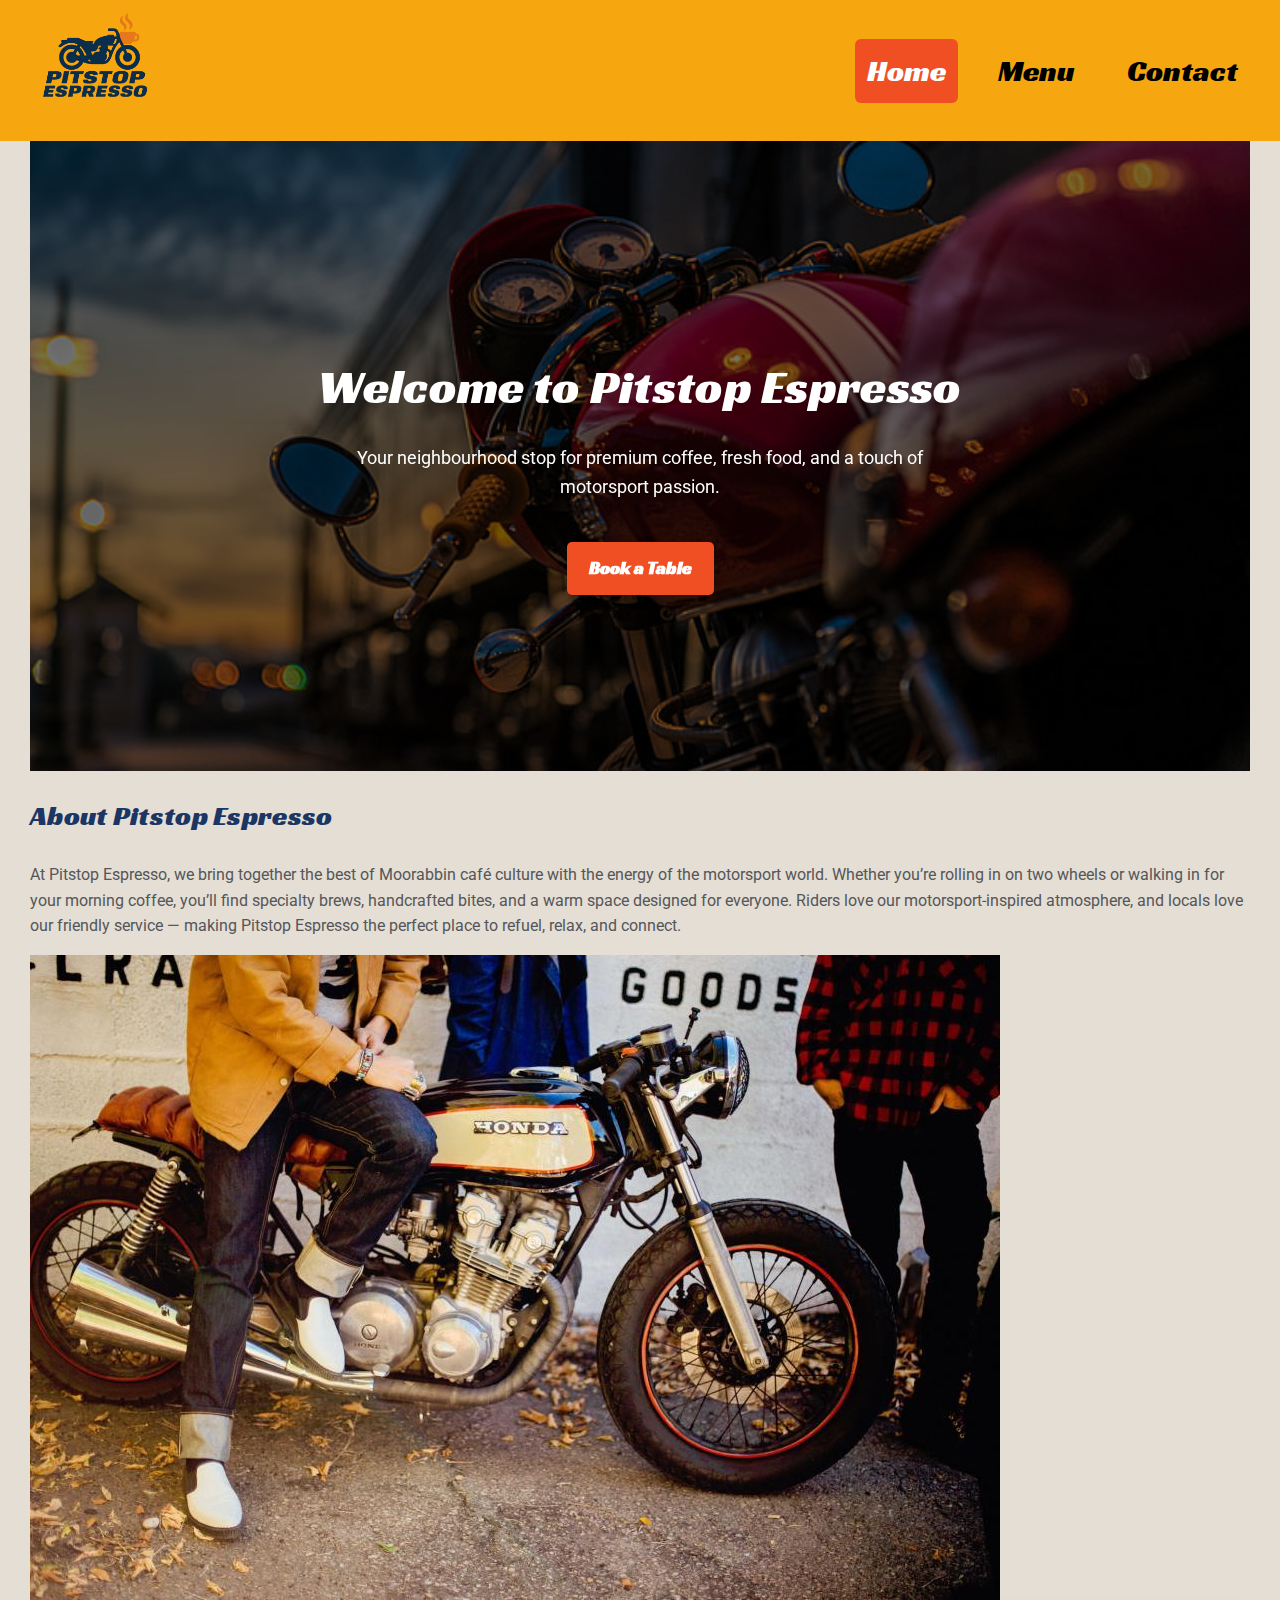
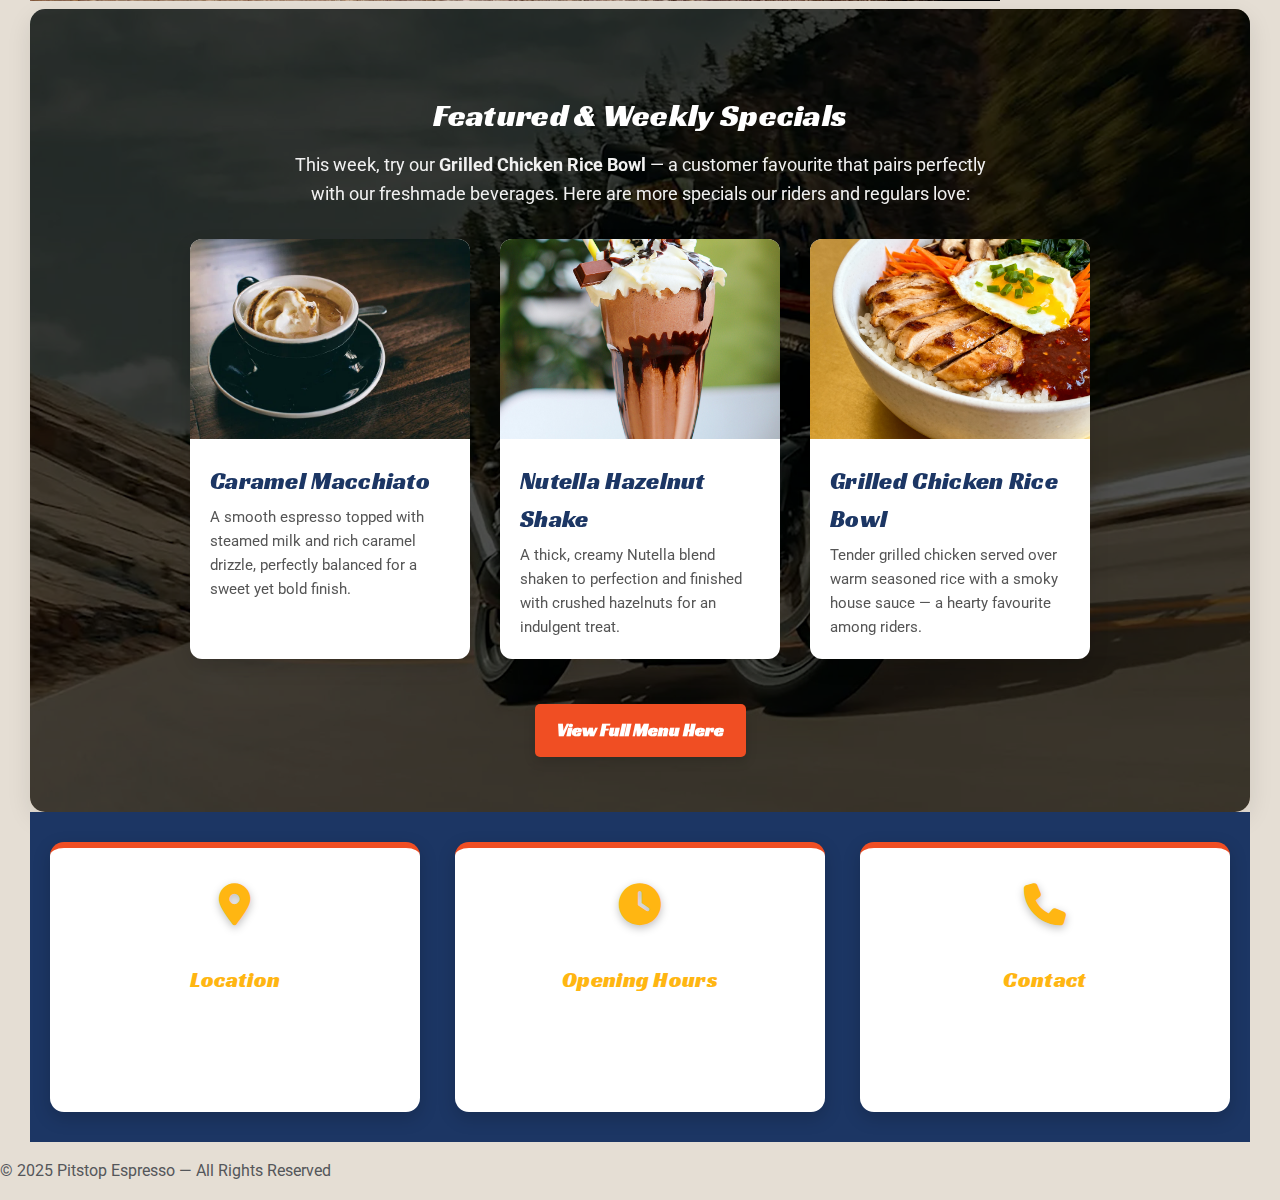
<file: index.html>
<!DOCTYPE html>
<html lang="en">

<head>
  <meta charset="UTF-8">
  <meta name="viewport" content="width=device-width, initial-scale=1.0">
  <title>Best Coffee in Moorabbin | Pitstop Espresso Café</title>

  <meta name="description"
        content="Pitstop Espresso is a cosy Moorabbin café serving specialty coffee, brunch, milkshakes and all-day bites with a motorsport-inspired atmosphere.">

  <link href="https://fonts.googleapis.com/css2?family=Racing+Sans+One&family=Roboto:wght@300;400;500&display=swap" rel="stylesheet">
  <link rel="stylesheet" href="styles.css">
  <link rel="stylesheet" href="https://cdnjs.cloudflare.com/ajax/libs/font-awesome/6.5.0/css/all.min.css">

</head>

<body>

  <!-- ================= NAVBAR ================= -->
  <header class="navbar">
    <div class="navbar-inner">

      <!-- Logo -->
      <a href="index.html" class="logo" aria-label="Pitstop Espresso home">
        <img src="./images/logo/pitstop-espresso-logo.png" class="logo-img" alt="Pitstop Espresso café logo">
      </a>

      <!-- Hamburger (mobile only) -->
      <div class="hamburger"
           id="hamburger"
           onclick="toggleMenu()"
           aria-label="Toggle navigation menu"
           role="button"
           tabindex="0">
        <span></span>
        <span></span>
        <span></span>
      </div>

      <!-- Navigation -->
      <nav id="navMenu" class="nav-links" aria-label="Main navigation">
        <a href="index.html" class="active">Home</a>
        <a href="menu.html">Menu</a>
        <a href="contact.html">Contact</a>
      </nav>

    </div>
  </header>

  <!-- PAGE CONTENT -->
  <main class="container">


    <section class="hero">
      <div class="hero-overlay"></div>
    
      <div class="hero-content">
        <h1>Welcome to Pitstop Espresso</h1>
        <p>Your neighbourhood stop for premium coffee, fresh food, and a touch of motorsport passion.</p>
        <a href="contact.html" class="cta-btn">Book a Table</a>
      </div>
    </section>
    
    <section class="about-split">
      <div class="about-text">
        <h2>About Pitstop Espresso</h2>
        <p>
          At Pitstop Espresso, we bring together the best of Moorabbin café culture with the energy of the motorsport world.
          Whether you’re rolling in on two wheels or walking in for your morning coffee, you’ll find specialty brews,
          handcrafted bites, and a warm space designed for everyone. Riders love our motorsport-inspired atmosphere, and
          locals love our friendly service — making Pitstop Espresso the perfect place to refuel, relax, and connect.
        </p>
      </div>
    
      <div class="about-img">
        <img src="./images/stock/img1.jpg" alt="Inside Pitstop Espresso café with motorsport inspired design">
      </div>
    </section>
    
    <!-- Combined Featured + Specials Section -->
    <article class="featured-specials menu-border">
    
      <div class="featured-bg">
        <div class="featured-overlay"></div>
    
        <div class="featured-specials-inner">
    
          <h2>Featured & Weekly Specials</h2>
    
          <p class="featured-description">
            This week, try our <strong>Grilled Chicken Rice Bowl</strong> — a customer favourite that pairs perfectly
            with our freshmade beverages. Here are more specials our riders and regulars love:
          </p>
    
    <div class="featured-grid product-style">
    
        <div class="product-card">
            <img src="./images/stock/caramel-macchiato.webp" alt="Caramel Macchiato">
            <h3>Caramel Macchiato</h3>
            <p>A smooth espresso topped with steamed milk and rich caramel drizzle, perfectly balanced for a sweet yet bold finish.</p>
        </div>
    
        <div class="product-card">
            <img src="./images/stock/Nutella-Hazelnut-Shake.jpeg" alt="Nutella Hazelnut Shake">
            <h3>Nutella Hazelnut Shake</h3>
            <p>A thick, creamy Nutella blend shaken to perfection and finished with crushed hazelnuts for an indulgent treat.</p>
        </div>
    
        <div class="product-card">
            <img src="./images/stock/Grilled-Chicken-Rice-Bowl.png" alt="Grilled Chicken Rice Bowl">
            <h3>Grilled Chicken Rice Bowl</h3>
            <p>Tender grilled chicken served over warm seasoned rice with a smoky house sauce — a hearty favourite among riders.</p>
        </div>
    
    </div>
    
          <div class="center-btn">
            <a href="menu.html" class="cta-btn">View Full Menu Here</a>
          </div>
    
        </div>
      </div>
    
    </article>
    
        <section class="info-cards" aria-label="Location, hours and contact details">
    <div class="info-card">
      <i class="fa-solid fa-location-dot info-icon"></i>
      <h3>Location</h3>
      <p>209 Chesterville Rd<br>Moorabbin VIC 3189</p>
    </div>
    
    <div class="info-card">
      <i class="fa-solid fa-clock info-icon"></i>
      <h3>Opening Hours</h3>
      <p>Monday – Sunday<br>7:00 AM – 4:00 PM</p>
    </div>
    
    <div class="info-card">
      <i class="fa-solid fa-phone info-icon"></i>
      <h3>Contact</h3>
      <p>Phone: (03) 9123 4567<br>Email: hello@pitstopespresso.com</p>
    </div>
    </section>
    
  </main>



  <footer>
    <p>© 2025 Pitstop Espresso — All Rights Reserved</p>
  </footer>

  <script src="functions.js"></script>
</body>
</html>
</file>
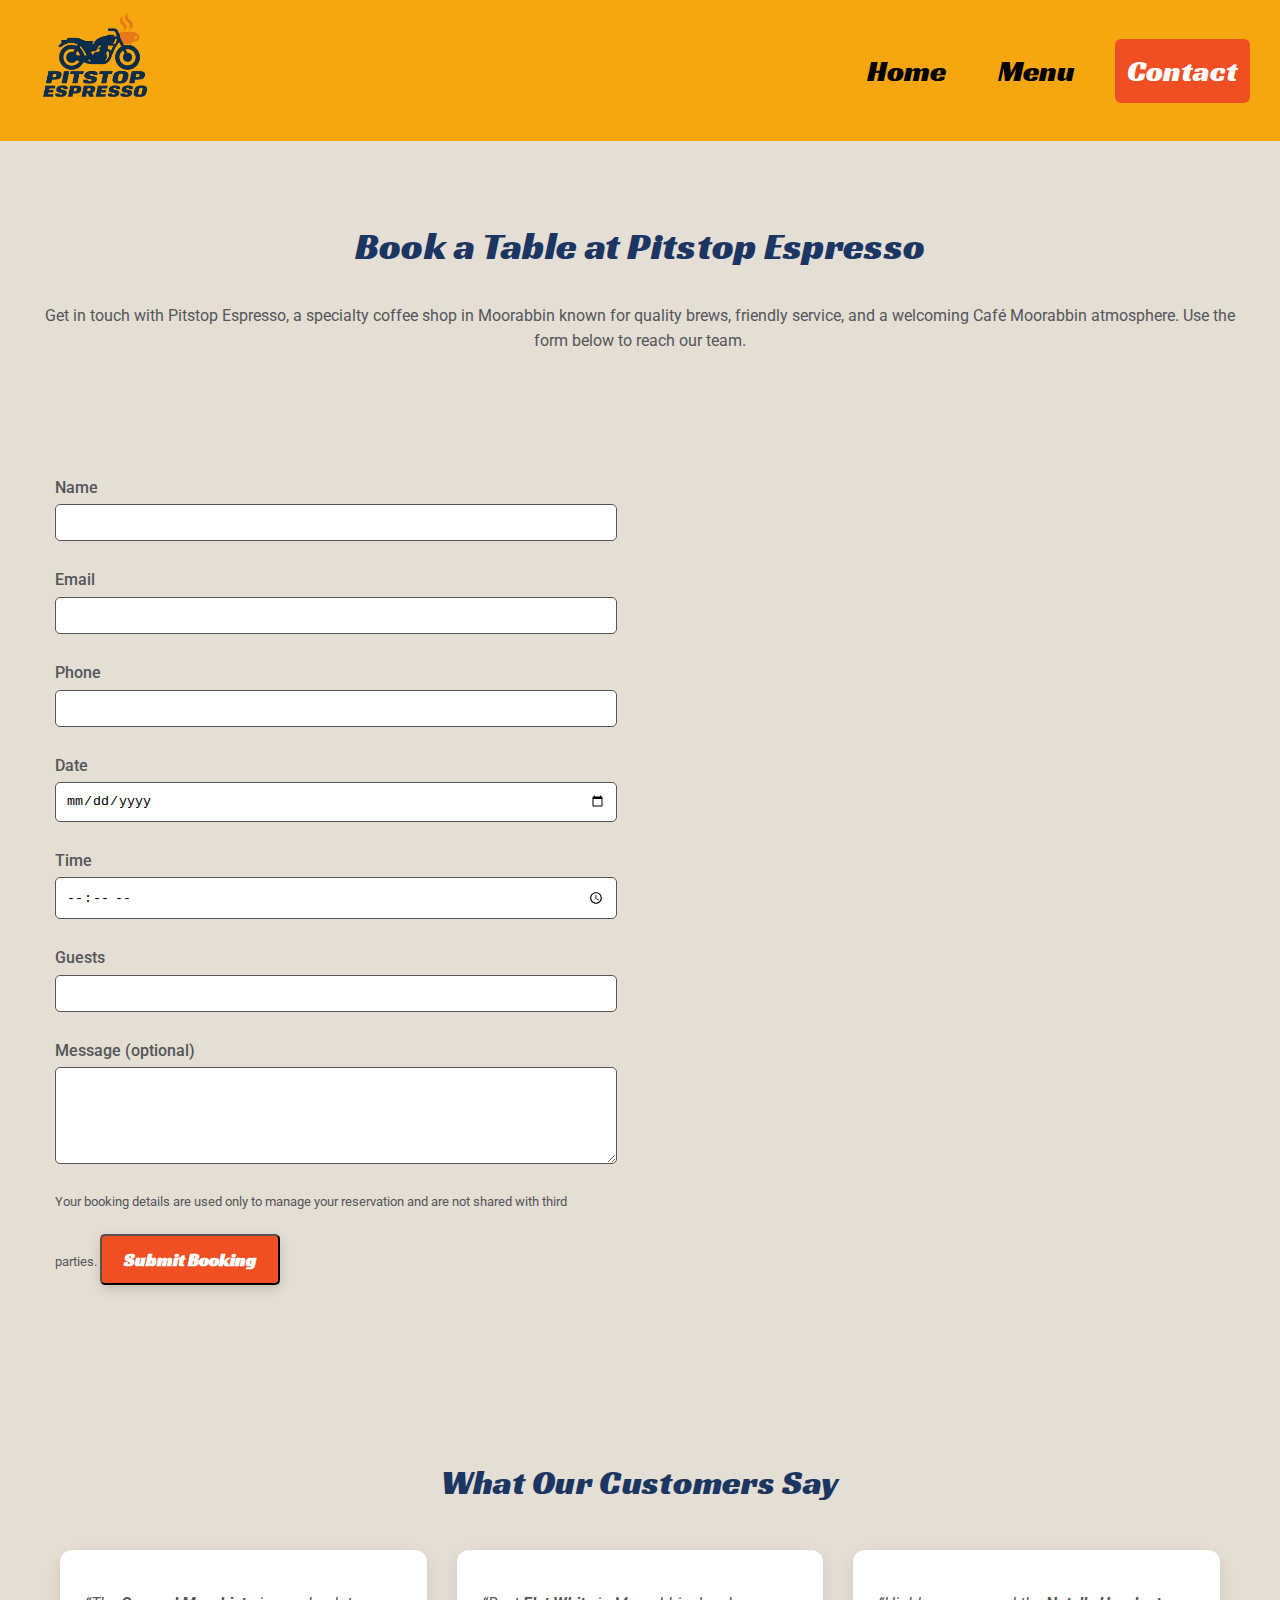
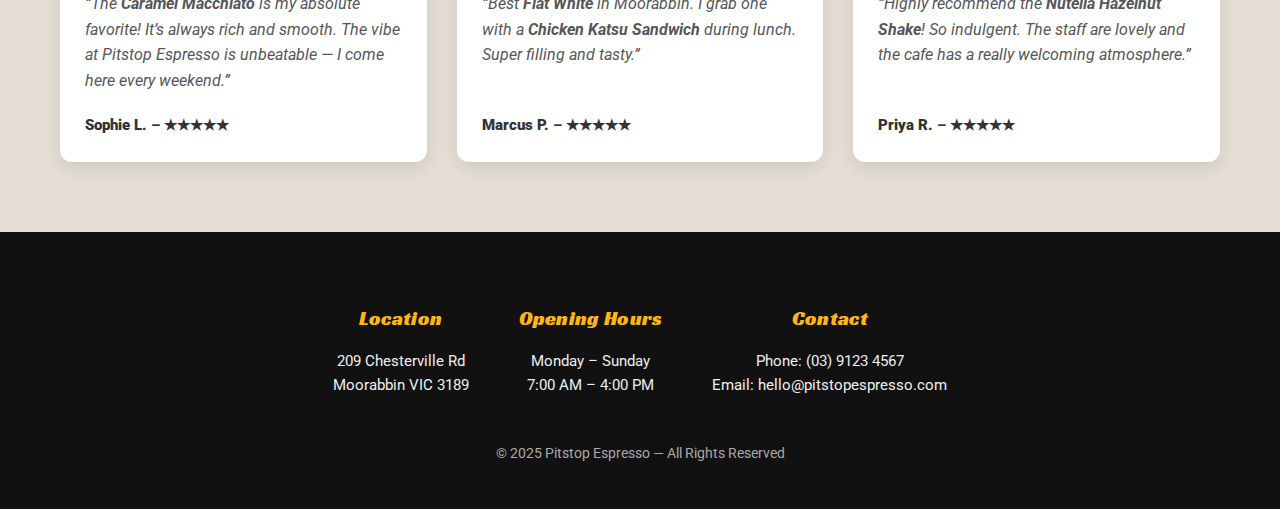
<file: contact.html>
<!DOCTYPE html>
<html lang="en">

<head>
  <!-- Google tag (gtag.js) -->
<script async src="https://www.googletagmanager.com/gtag/js?id=G-E4ED9GT4L2"></script>
<script>
  window.dataLayer = window.dataLayer || [];
  function gtag(){dataLayer.push(arguments);}
  gtag('js', new Date());
  gtag('config', 'G-E4ED9GT4L2');
</script>

  <meta charset="UTF-8">
  <meta name="viewport" content="width=device-width, initial-scale=1.0">
  <title>Contact & Bookings | Pitstop Espresso Moorabbin</title>

  <meta name="description"
        content="Contact Pitstop Espresso in Moorabbin to book a table, ask about dietary options or plan your next coffee catch-up. View our location and opening hours.">

  <link href="https://fonts.googleapis.com/css2?family=Racing+Sans+One&family=Roboto:wght@300;400;500&display=swap" rel="stylesheet">
  <link rel="stylesheet" href="styles.css">
</head>

<body>

  <!-- ================= NAVBAR ================= -->
  <header class="navbar">
    <div class="navbar-inner">

      <!-- Logo (click to homepage) -->
      <a href="index.html" class="logo" aria-label="Pitstop Espresso home">
        <img src="./images/logo/pitstop-espresso-logo.png" class="logo-img" alt="Pitstop Espresso café logo">
      </a>

      <!-- Hamburger (mobile only) -->
      <div class="hamburger"
           id="hamburger"
           onclick="toggleMenu()"
           aria-label="Toggle navigation menu"
           role="button"
           tabindex="0">
        <span></span>
        <span></span>
        <span></span>
      </div>

      <!-- Navigation -->
      <nav id="navMenu" class="nav-links" aria-label="Main navigation">
        <a href="index.html">Home</a>
        <a href="menu.html">Menu</a>
        <a href="contact.html" class="active">Contact</a>
      </nav>

    </div>
  </header>

  <!-- ================= PAGE CONTENT ================= -->
  <main class="container">

    <section class="contact-header">
      <h1>Book a Table at Pitstop Espresso</h1>
      <p>Get in touch with Pitstop Espresso, a specialty coffee shop in Moorabbin known for quality brews,
      friendly service, and a welcoming Café Moorabbin atmosphere. Use the form below to reach our team.</p>
    </section>

    <div class="contact-layout">

      <!-- FORM -->
      <div class="contact-form">
        <form aria-label="Table booking form">
          <label for="name">Name</label>
          <input id="name" name="name" type="text" required>

          <label for="email">Email</label>
          <input id="email" name="email" type="email" required>

          <label for="phone">Phone</label>
          <input id="phone" name="phone" type="tel" required>

          <label for="date">Date</label>
          <input id="date" name="date" type="date" required>

          <label for="time">Time</label>
          <input id="time" name="time" type="time" required>

          <label for="guests">Guests</label>
          <input id="guests" name="guests" type="number" min="1" required>

          <label for="message">Message (optional)</label>
          <textarea id="message" name="message" rows="5"></textarea>

          <small class="privacy-note">
            Your booking details are used only to manage your reservation and are not shared with third parties.
          </small>

          <button type="submit" class="cta-btn">Submit Booking</button>
        </form>
      </div>

      <!-- MAP -->
      <div class="contact-map">
        <iframe
          title="Pitstop Espresso location on map"
          src="https://www.google.com/maps/embed?pb=!1m18!1m12!1m3!1d786.6108382739775!2d145.05903556966524!3d-37.943432740626726!2m3!1f0!2f0!3f0!3m2!1i1024!2i768!4f13.1!3m3!1m2!1s0x6ad66c05fd4d3e33%3A0x70fbfe63bc4c8c0!2s209%20Chesterville%20Rd%2C%20Moorabbin%20VIC%203189!5e0!3m2!1sen!2sau!4v1764254084466!5m2!1sen!2sau"
          width="600"
          height="450"
          style="border:0;"
          allowfullscreen=""
          loading="lazy"
          referrerpolicy="no-referrer-when-downgrade">
        </iframe>
      </div>

    </div> <!-- END contact-layout -->

    <!-- ================= TESTIMONIALS ================= -->
    <section class="testimonials" aria-label="Customer reviews">
      <h2>What Our Customers Say</h2>

      <div class="testimonial-grid">

        <div class="testimonial-card">
          <p class="testimonial-text">
            “The <strong>Caramel Macchiato</strong> is my absolute favorite! It’s always rich and smooth. The vibe at Pitstop Espresso is unbeatable — I come here every weekend.”
          </p>
          <div class="testimonial-meta">
            <strong>Sophie L.</strong> – ★★★★★
          </div>
        </div>

        <div class="testimonial-card">
          <p class="testimonial-text">
            “Best <strong>Flat White</strong> in Moorabbin. I grab one with a <strong>Chicken Katsu Sandwich</strong> during lunch. Super filling and tasty.”
          </p>
          <div class="testimonial-meta">
            <strong>Marcus P.</strong> – ★★★★★
          </div>
        </div>

        <div class="testimonial-card">
          <p class="testimonial-text">
            “Highly recommend the <strong>Nutella Hazelnut Shake</strong>! So indulgent. The staff are lovely and the cafe has a really welcoming atmosphere.”
          </p>
          <div class="testimonial-meta">
            <strong>Priya R.</strong> – ★★★★★
          </div>
        </div>



      </div>
    </section>

  </main>

  <!-- ================= FOOTER ================= -->
<footer class="main-footer">
  <div class="footer-content">

    <div class="footer-card">
      <i class="fa-solid fa-location-dot footer-icon"></i>
      <h3>Location</h3>
      <p>209 Chesterville Rd<br>Moorabbin VIC 3189</p>
    </div>

    <div class="footer-card">
      <i class="fa-solid fa-clock footer-icon"></i>
      <h3>Opening Hours</h3>
      <p>Monday – Sunday<br>7:00 AM – 4:00 PM</p>
    </div>

    <div class="footer-card">
      <i class="fa-solid fa-phone footer-icon"></i>
      <h3>Contact</h3>
      <p>
        Phone: <a href="tel:+61391234567">(03) 9123 4567</a><br>
        Email: <a href="mailto:hello@pitstopespresso.com">hello@pitstopespresso.com</a>
      </p>
    </div>

  </div>

  <div class="footer-bottom">
    <p>© 2025 Pitstop Espresso — All Rights Reserved</p>
  </div>
</footer>

  <script src="./functions.js"></script>
</body>
</html>
</file>
<file: styles.css>
/* ============================================
   GOOGLE FONTS
============================================ */
@import url('https://fonts.googleapis.com/css2?family=Racing+Sans+One&family=Roboto:wght@300;400;500&display=swap');

/* ============================================
   COLOR PALETTE
============================================ */
:root {
    --navbar-gold: #F6A60E;
    --repsol-orange: #F04E23;
    --repsol-yellow: #FFB612;
    --repsol-grey: #54565A;
    --white: #FFFFFF;
    --light-grey: #F5F5F5;
    --deep-blue: #1C3664;
    --pastel: #e5ded4;
}

/* ============================================
   GLOBAL STYLES
============================================ */
body {
    margin: 0;
    background: var(--pastel);
    color: var(--repsol-grey);
    font-family: 'Roboto', sans-serif;
    line-height: 1.6;
}

.container {
    max-width: 1800px;
    margin: 0 auto;
    padding: 0 30px;
}

h1, h2, h3 {
    font-family: 'Racing Sans One', cursive;
    font-weight: normal;
    letter-spacing: 0.3px;
    color: var(--deep-blue);
}

h1 { font-size: 38px; }
h2 { font-size: 28px; }
h3 { font-size: 22px; }

/* ============================================
   NAVBAR (DESKTOP DEFAULT)
============================================ */
.navbar {
    background: var(--navbar-gold);
    padding: 18px 0;
    width: 100%;
    overflow: visible;
}

.navbar-inner {
    max-width: 1600px;
    margin: 0 auto;
    padding: 0 30px;
    display: flex;
    justify-content: space-between;
    align-items: center;
}

.logo-img {
    height: 130px;      /* increase logo size */
    width: auto;
    margin-top: -25px;  /* pull it upward so navbar height stays the same */
    object-fit: contain;
    display: block;
}

/* Desktop nav */
.nav-links {
    display: flex;
    gap: 28px;
}

.nav-links a {
    font-family: 'Racing Sans One', cursive;
    font-size: 30px;
    color: #000;
    text-decoration: none;
    padding: 8px 12px;
    border-radius: 6px;
    transition: 0.25s;
}

.nav-links a:hover,
.nav-links a.active {
    background: var(--repsol-orange);
    color: white;
}

/* Hide hamburger on desktop */
.hamburger {
    display: none;
}

/* ============================================
   MENU CARDS (FANCY STYLE)
============================================ */
.menu-cards.fancy-menu {
  display: grid;
  grid-template-columns: repeat(auto-fit, minmax(300px, 1fr));
  gap: 30px;
  padding: 20px 0;
}

.menu-card.fancy {
  background: var(--white);
  padding: 35px;
  border-radius: 16px;
  border-top: 6px solid var(--repsol-orange);
  border-right: 6px solid var(--navbar-gold);
  box-shadow: 0px 6px 20px rgba(0, 0, 0, 0.15);
  transition: 0.25s ease;
}

.menu-card.fancy:hover {
  transform: translateY(-6px);
  box-shadow: 0px 10px 25px rgba(0, 0, 0, 0.22);
}

.menu-card.fancy h2 {
  text-align: center;
  font-family: 'Racing Sans One', cursive;
  font-size: 28px;
  color: var(--deep-blue);
  margin-bottom: 10px;
}

.menu-icon {
  font-size: 40px;
  text-align: center;
  margin-bottom: 8px;
}

.tire-line {
  height: 6px;
  width: 100%;
  margin: 10px 0 25px 0;
  border-radius: 3px;
  opacity: 0.28;
  background: repeating-linear-gradient(
    90deg,
    #000,
    #000 10px,
    transparent 10px,
    transparent 22px
  );
}

.fancy-list {
  list-style: none;
  padding: 0;
  margin: 0;
}

.fancy-list li {
  display: flex;
  justify-content: space-between;
  padding: 12px 0;
  font-size: 17px;
  border-bottom: 1px dashed #dcdcdc;
}

.fancy-list li span {
  font-weight: 500;
  color: var(--deep-blue);
}

.fancy-list li strong {
  color: var(--repsol-orange);
  font-weight: 700;
}

.fancy-list li.highlight {
  background: rgba(246, 166, 14, 0.12);
  border-radius: 6px;
  padding: 15px;
  font-weight: 700;
}

.addons {
  font-size: 13px;
  line-height: 1.4;
  color: var(--repsol-orange);
  font-weight: bold;
  margin-bottom: 10px;
  text-align: center;
}

.download-section {
  display: flex;
  justify-content: center;
  margin: 50px 0; /* space above and below */
}

.cta-btn {
  background: var(--repsol-orange);
  color: var(--white);
  padding: 12px 22px;
  border-radius: 5px;
  text-decoration: none;
  font-weight: bold;
  font-family: 'Racing Sans One', cursive;
  font-size: 18px;
  box-shadow: 0 4px 12px rgba(0,0,0,0.15);
  transition: background 0.3s ease;
}

.cta-btn:hover {
  background: #c73a17;
}



/* ============================================
   MOBILE NAVBAR
============================================ */
@media (max-width: 700px) {

.menu-bg {
    position: fixed;
    top: 0;
    left: 0;
    width: 100%;
    height: 100%;
    background: url("./images/stock/menu-bg.jpg") center/cover no-repeat;
    opacity: 0.14;
    z-index: -1;
    pointer-events: none;
    filter: grayscale(30%);
}

.menu-hero {
    position: relative;
    height: 45vh;
    min-height: 300px;
    background: url("./images/stock/menu-hero-img.webp") center/cover no-repeat;
    border-radius: 14px;
    margin-top: 40px;
    margin-bottom: 40px;
    overflow: hidden;

    display: flex;
    justify-content: center;
    align-items: center;
}

.menu-hero-overlay {
    position: absolute;
    inset: 0;
    background: rgba(0,0,0,0.50);
    backdrop-filter: brightness(0.85);
}

.menu-hero-content {
    position: relative;
    z-index: 2;
    text-align: center;
    max-width: 650px;
    padding: 20px;
    color: var(--white);
}

.menu-hero-content h1 {
    font-family: 'Racing Sans One', cursive;
    font-size: 50px;
    margin-bottom: 12px;
    color: var(--white);
}

.menu-hero-content p {
    font-size: 18px;
    color: #e8e8e8;
}

body.menu-open {
    overflow: hidden;
}

.hamburger {
    display: flex;
    flex-direction: column;
    gap: 5px;
    cursor: pointer;
    z-index: 1001;
}

.hamburger span {
    width: 25px;
    height: 3px;
    background: #000;
    border-radius: 3px;
    transition: 0.3s ease;
}

.nav-links {
    position: fixed;
    top: 0;
    right: -300px;
    width: 260px;
    height: 100vh;
    background: var(--navbar-gold);
    flex-direction: column;
    padding: 100px 20px;
    gap: 20px;
    transition: right 0.3s ease;
    z-index: 999;
}

.nav-links.open {
    right: 0;
}

.hamburger.active span:nth-child(1) {
    transform: translateY(7px) rotate(45deg);
}

.hamburger.active span:nth-child(2) {
    opacity: 0;
}

.hamburger.active span:nth-child(3) {
    transform: translateY(-7px) rotate(-45deg);
}

}

/* ============================================
   HERO SECTION – IMAGE + DARK OVERLAY
============================================ */
.hero {
    position: relative;
    height: 70vh;
    min-height: 420px;
    background: url("./images/stock/img2.jpg") center/cover no-repeat;
    margin-top: 0;
    overflow: hidden;

    display: flex;
    justify-content: center;
    align-items: center;
}

.hero-overlay {
    position: absolute;
    inset: 0;
    background: rgba(0, 0, 0, 0.45);
    backdrop-filter: brightness(0.85);
}

.hero-content {
    position: relative;
    text-align: center;
    color: var(--white);
    max-width: 650px;
    padding: 20px;
    z-index: 2;
}

.hero-content h1 {
    font-size: 48px;
    margin-bottom: 15px;
    color: var(--white);
}

.hero-content p {
    font-size: 18px;
    line-height: 1.6;
    margin-bottom: 20px;
}

@media (max-width: 700px) {
.hero {
    height: 50vh;
    min-height: 320px;
}

.hero-content h1 {
    font-size: 32px;
}

.hero-content p {
    font-size: 16px;
}
}

/* ============================================
   CTA BUTTON
============================================ */
.cta-btn {
    background: var(--repsol-orange);
    color: var(--white);
    padding: 12px 22px;
    border-radius: 5px;
    text-decoration: none;
    font-weight: bold;
    display: inline-block;
    margin-top: 20px;
    font-family: 'Racing Sans One', cursive;
    font-size: 18px;
}

.cta-btn:hover {
    background: #c73a17;
}

.center-btn {
    text-align: center;
    margin-top: 25px;
}

/* ============================================
   ABOUT SECTION
============================================ */

.pitstop-about {
    padding: 5px 5px 5px 5px;
    background: var(--pastel);
}

.pitstop-about-container {
    max-width: 1500px;
    margin: 0 auto;
    display: grid;
    grid-template-columns: 2fr 1fr;
    gap: 70px;
    align-items: start;
}

.pitstop-about-left h2 {
    font-size: 48px;
    margin-bottom: 10px;
    color: #000;
    margin-top: 0;
}

.pitstop-about-left p {
    font-size: 18px;
    line-height: 1.7;
    margin-bottom: 20px;
    color: #222;
}

.pitstop-about-left h3 {
    font-size: 22px;
    margin-top: 20px;
    margin-bottom: 8px;
    color: #000;
}

/* RIGHT SIDE BUTTONS */
.pitstop-about-right {
    display: flex;
    flex-direction: column;
    gap: 20px;
    margin-top: 15px;
}

.pitstop-btn {
    display: block;
    background: #000;
    color: #fff;
    text-align: center;
    padding: 18px 25px;
    border-radius: 4px;
    font-size: 18px;
    font-weight: 600;
    text-decoration: none;
    transition: 0.25s ease;
}

.pitstop-btn:hover {
    background: var(--repsol-orange);
}

@media (max-width: 900px) {
.pitstop-about-container {
    grid-template-columns: 1fr;
    gap: 40px;
}

.pitstop-about-left h2 {
    font-size: 38px;
}
}

/* ============================================
   POPULAR ITEMS
============================================ */
.popular-items {
    text-align: center;
}

.grid-3 {
    display: grid;
    grid-template-columns: repeat(auto-fit, minmax(230px, 1fr));
    gap: 25px;
    margin-top: 20px;
}

.card {
    background: var(--repsol-yellow);
    padding: 40px 20px;
    border-radius: 10px;
    font-weight: bold;
    color: var(--deep-blue);
    font-family: 'Racing Sans One', cursive;
    font-size: 20px;
}

/* ============================================
   FEATURED + SPECIALS
============================================ */
.featured-specials {
    margin-top: 0;
    border-radius: 18px;
    padding: 0; /* Remove colored border spacing */
    background: none; /* Remove gradient background (border effect) */
    box-shadow: 0 8px 24px rgba(0,0,0,0.1); /* Optional: keep drop shadow */
}

.featured-bg {
    position: relative;
    background: url("./images/stock/featuredimg.webp") center/cover no-repeat;
    border-radius: 15px;
    overflow: hidden;
    padding: 25px 0;
}

.featured-overlay {
    position: absolute;
    inset: 0;
    background: rgba(0,0,0,0.55);
    backdrop-filter: brightness(0.7);
    z-index: 1;
}

.featured-specials-inner {
    position: relative;
    z-index: 2;
    max-width: 900px;
    margin: 0 auto;
    text-align: center;
    padding: 30px 20px;
}

.featured-specials-inner h2 {
    font-size: 32px;
    margin-bottom: 10px;
    color: var(--white);
    font-family: 'Racing Sans One', cursive;
}

.featured-description {
    font-size: 18px;
    max-width: 700px;
    margin: 10px auto 20px auto;
    line-height: 1.6;
    color: #f1f1f1;
}

/* ============================================
   FEATURED GRID CARDS
============================================ */
.product-style {
    display: grid;
    grid-template-columns: repeat(auto-fit, minmax(280px, 1fr));
    gap: 30px;
    margin-top: 30px;
}

.product-card {
    background: white;
    border-radius: 12px;
    overflow: hidden;
    box-shadow: 0 8px 20px rgba(0,0,0,0.12);
    transition: 0.3s ease;
    text-align: left;
}

.product-card img {
    width: 100%;
    height: 200px;
    object-fit: cover;
}

.product-card h3 {
    font-family: 'Racing Sans One', cursive;
    font-size: 24px;
    margin: 15px 20px 5px 20px;
    color: var(--deep-blue);
}

.product-card p {
    font-size: 15px;
    color: #555;
    line-height: 1.6;
    margin: 0 20px 20px 20px;
}

.product-btn {
    background: var(--repsol-orange);
    color: white;
    border: none;
    padding: 10px 18px;
    border-radius: 6px;
    font-size: 14px;
    cursor: pointer;
    margin: 0 20px 20px 20px;
    font-family: 'Racing Sans One', cursive;
}

.product-btn:hover {
    background: #c73a17;
}

.product-card:hover {
    transform: translateY(-6px);
    box-shadow: 0 12px 30px rgba(0,0,0,0.22);
}

@media (max-width: 700px) {
.featured-specials-inner {
    padding: 25px 15px;
}

.featured-specials-inner h2 {
    font-size: 26px;
}

.featured-description {
    font-size: 15px;
}
}

/* ============================================
   INFO CARDS (OLD)
   — You can remove IF footer replaces it
============================================ */
.info-cards {
    display: grid;
    grid-template-columns: repeat(auto-fit, minmax(280px, 1fr));
    gap: 35px;
    padding: 30px 20px;
    background: var(--deep-blue);
}

.info-card {
    background: var(--white);
    color: var(--white);
    padding: 35px 25px;
    border-radius: 14px;
    text-align: center;
    box-shadow: 0 6px 18px rgba(0,0,0,0.18);
    transition: 0.25s ease;
    border-top: 6px solid var(--repsol-orange);
}

.info-card h3 {
    font-size: 22px;
    margin-bottom: 12px;
    color: var(--repsol-yellow);
}

.info-card p {
    font-size: 16px;
    line-height: 1.5;
}

.info-icon {
    font-size: 42px;
    margin-bottom: 15px;
    color: var(--repsol-yellow);
    text-shadow: 0 3px 8px rgba(0,0,0,0.25);
}

/* ============================================
   CONTACT PAGE
============================================ */
.contact-header {
    text-align: center;
    padding: 50px 0;
}

.contact-layout {
    display: grid;
    grid-template-columns: repeat(auto-fit, minmax(330px, 1fr));
    gap: 40px;
    padding: 20px 0;
}

.contact-form {
    background: var(--pastel);
    padding: 25px;
    border-radius: 10px;
}

.contact-form label {
    display: block;
    margin-top: 10px;
    margin-bottom: 4px;
    font-weight: 500;
}

.contact-form input,
.contact-form textarea {
    width: 100%;
    padding: 10px;
    border: 1px solid var(--repsol-grey);
    border-radius: 5px;
    margin-bottom: 16px;
}

.contact-map iframe {
    width: 100%;
    height: 900px;
    border-radius: 10px;
    border: none;
}

/* ============================================
   FOOTER (NEW)
============================================ */
.main-footer {
    background-color: #111;
    color: #fff;
    padding: 50px 20px 30px;
    text-align: center;
    margin-top: 10px;
}

.footer-content {
    display: flex;
    flex-wrap: wrap;
    justify-content: center;
    gap: 50px;
    margin-bottom: 30px;
}

.footer-card {
    max-width: 280px;
    text-align: center;
}

.footer-icon {
    font-size: 36px;
    margin-bottom: 15px;
    color: var(--repsol-yellow);
}

.footer-card h3 {
    font-size: 20px;
    margin-bottom: 10px;
    font-family: 'Racing Sans One', cursive;
    color: var(--repsol-yellow);
}

.footer-card p,
.footer-card a {
    font-size: 15px;
    color: #eee;
    text-decoration: none;
    line-height: 1.6;
}

.footer-card a:hover {
    color: var(--repsol-orange);
}

.footer-bottom p {
    font-size: 14px;
    color: #aaa;
    margin-top: 20px;
}

@media (max-width: 700px) {
.footer-content {
    flex-direction: column;
    align-items: center;
}
}

/* FIXED LOGO SIZE CONTROL */
.logo {
    display: flex;
    align-items: center;
    gap: 12px;
}

a:focus,
button:focus,
input:focus,
textarea:focus {
    outline: 2px solid var(--repsol-orange);
    outline-offset: 2px;
}
.testimonials {
  padding: 60px 30px;
  background: var(--pastel);
  text-align: center;
  
}


.testimonials h2 {
  font-family: 'Racing Sans One', cursive;
  font-size: 34px;
  color: var(--deep-blue);
  margin-bottom: 40px;
}

.testimonial-grid {
  display: grid;
  grid-template-columns: repeat(auto-fit, minmax(280px, 1fr));
  gap: 30px;
  max-width: 1200px;
  margin: 0 auto;
}

.testimonial-card {
  background: white;
  border-radius: 12px;
  padding: 25px;
  box-shadow: 0 6px 18px rgba(0, 0, 0, 0.1);
  text-align: left;
  display: flex;
  flex-direction: column;
  justify-content: space-between;
}

.testimonial-text {
  font-size: 16px;
  font-style: italic;
  margin-bottom: 20px;
  color: var(--repsol-grey);
}

.testimonial-meta {
  font-size: 15px;
  color: #333;
  font-weight: bold;
}
</file>
